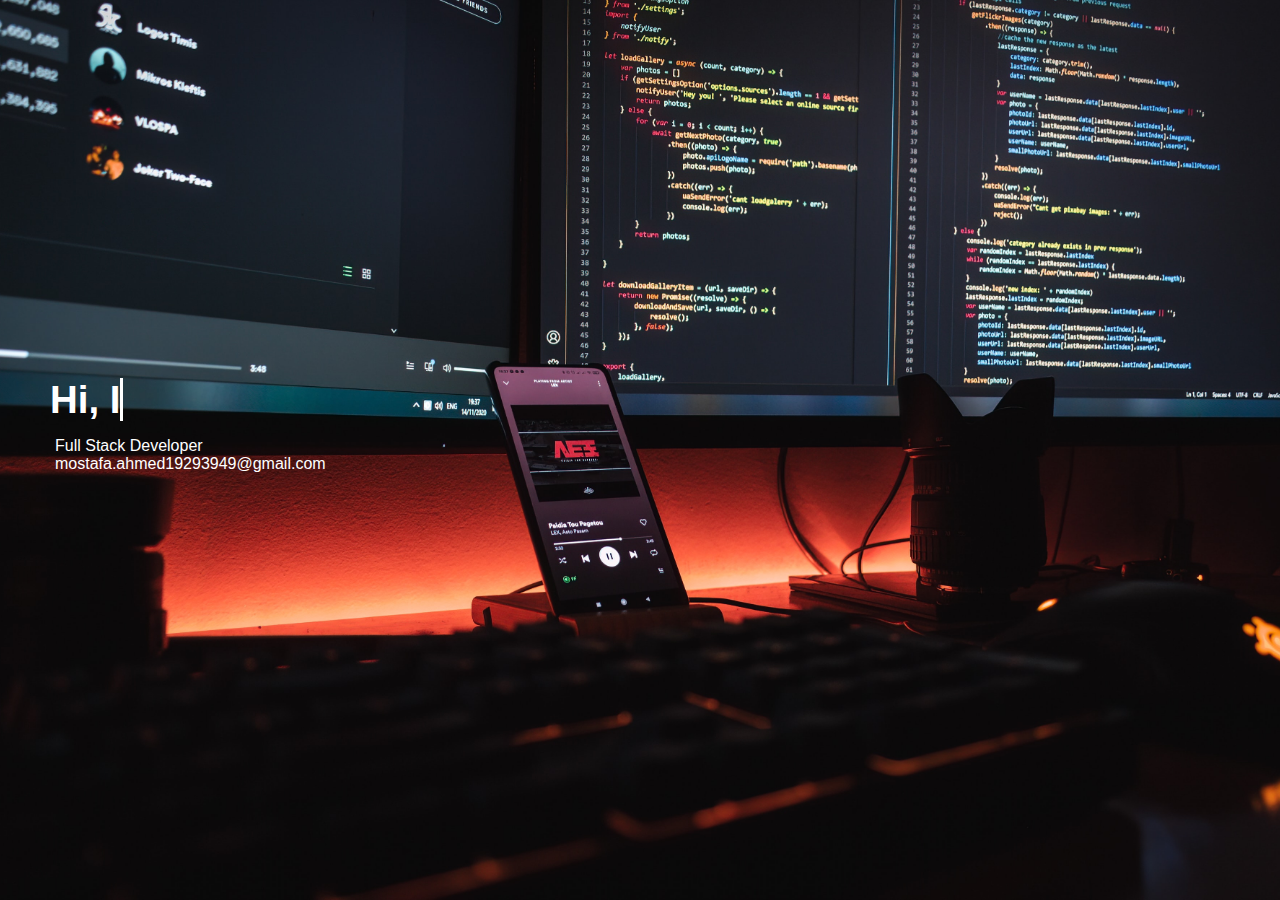
<file: index.html>
<!DOCTYPE html>
<html lang="en">
  <head>
    <meta charset="UTF-8" />
    <meta http-equiv="X-UA-Compatible" content="IE=edge" />
    <meta name="viewport" content="width=device-width, initial-scale=1.0" />
    <link
      rel="stylesheet"
      href="https://cdnjs.cloudflare.com/ajax/libs/font-awesome/6.2.1/css/all.min.css"
      integrity="sha512-MV7K8+y+gLIBoVD59lQIYicR65iaqukzvf/nwasF0nqhPay5w/9lJmVM2hMDcnK1OnMGCdVK+iQrJ7lzPJQd1w=="
      crossorigin="anonymous"
      referrerpolicy="no-referrer"
    />

    <link rel="stylesheet" href="style/index.css" />
    <script src="./script/vars.js" defer></script>
    <script src="script/textAnimation.js" defer></script>
    <script src="script/navBar.js" defer></script>
    <script src="./script/daynight.js" defer></script>
    <title>Mostafa Ahmed</title>
  </head>
  <body>
    <div id="bg" class="bg-holder">
      <header>
        <nav class="nav-holder">
          <div id="moon" class="toggle-mode">
            <i  class="fa-solid fa-moon fa-5x fa-icons"></i>
          </div>
          <div id="light" class="toggle-mode">
            <i id="light" class="fa-solid fa-bolt-lightning fa-5x fa-icons"></i>
          </div>
          <div class="menu-btn">
            <i id="bars" class="fa-solid fa-bars fa-5x fa-icons"></i>
          </div>
        </nav>
      </header>
      <main>
        <div class="contacts">
          <div class="name">
            <h1>
              <a
                href=""
                class="typewrite"
                data-period="2000"
                data-type='[ "Hi, I am Mostafa Ahmed.", "It is a pleasure to have you here.", "Take a moment to go through the portfolio section." ]'
              >
                <span class="wrap"></span>
              </a>
            </h1>
          </div>
          <div class="about">
            Full Stack Developer <br />
            mostafa.ahmed19293949@gmail.com
          </div>
          <div class="social-media">
            <a
              href="https://github.com/Mitso98"
              target="_blank"
              rel="noopener noreferrer"
            >
              <i class="fa-brands fa-github fa-5x fa-icons padding-right"></i>
            </a>
            <a
              href="https://www.linkedin.com/in/mostafa-ahmed-abdelghany/"
              target="_blank"
              rel="noopener noreferrer"
            >
              <i class="fa-brands fa-linkedin fa-5x fa-icons"></i>
            </a>
          </div>
        </div>
        <div id="solar"class="planets">
          <div id="neptune" class="planet"></div>
          <div id="uranus" class="planet"></div>
          <div id="saturn" class="planet"></div>
          <div id="jupiter" class="planet"></div>
          <div id="mars" class="planet"></div>
          <div id="earth" class="planet"></div>
          <div id="venus" class="planet"></div>
          <div id="mercury" class="planet"></div>
          <div id="sun" class="star"></div>
        </div>
      </main>
      <div id="nav-div">
        <div class="menu-btn-1">
          <i id="bars-1" class="fa-solid fa-bars fa-5x fa-icons"></i>
        </div>
        <div id="left" class="left">
          <div class="avatar">
            <img src="./images/01.jpg" alt="Avatar" />
          </div>
          <div class="email">
            <p>mostafa.ahmed19293949@gmail.com</p>
          </div>
          <div class="social-media">
            <a
              href="https://github.com/Mitso98"
              target="_blank"
              rel="noopener noreferrer"
            >
              <i class="fa-brands fa-github fa-5x fa-icons padding-right"></i>
            </a>
            <a
              href="https://www.linkedin.com/in/mostafa-ahmed-abdelghany/"
              target="_blank"
              rel="noopener noreferrer"
            >
              <i class="fa-brands fa-linkedin fa-5x fa-icons"></i>
            </a>
          </div>
        </div>
        <div id="right" class="right">
          <ul>
            <ol id="ol-1">
              <a href="./index.html"> Home </a>
            </ol>

            <ol id="ol-2">
              <a href="./about.html"> About </a>
            </ol>
            <ol id="ol-3">
              <a href="./portfolio.html"> Portfolio </a>
            </ol>
            <ol id="ol-4">
              <a href="./contact.html"> Contact </a>
            </ol>
          </ul>
        </div>
      </div>
    </div>
  </body>
</html>
</file>
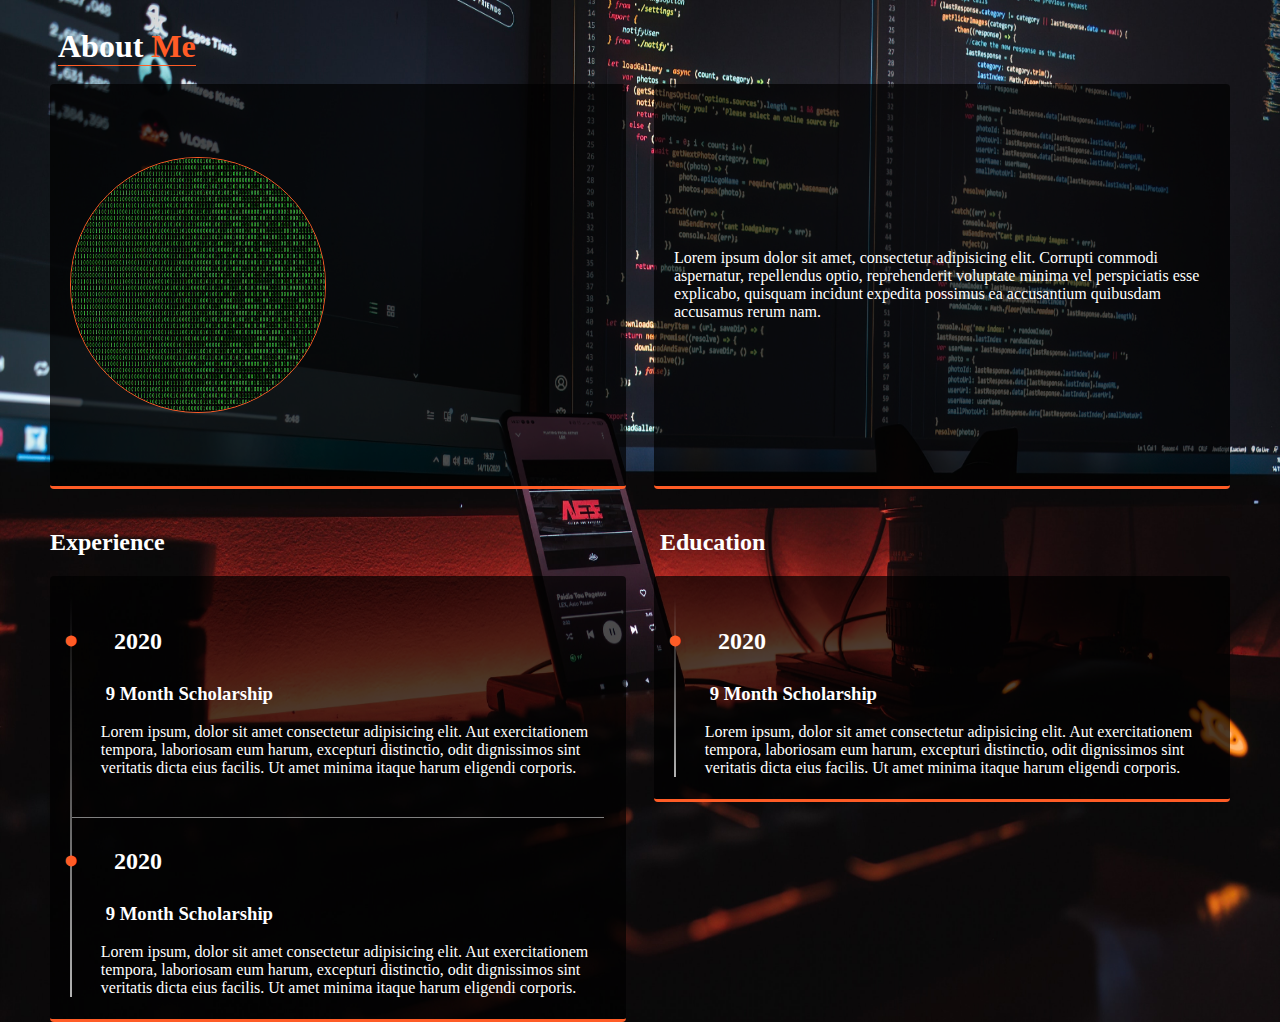
<file: about.html>
<!DOCTYPE html>
<html lang="en">
  <head>
    <meta charset="UTF-8" />
    <meta http-equiv="X-UA-Compatible" content="IE=edge" />
    <meta name="viewport" content="width=device-width, initial-scale=1.0" />
    <link
      rel="stylesheet"
      href="https://cdnjs.cloudflare.com/ajax/libs/font-awesome/6.2.1/css/all.min.css"
      integrity="sha512-MV7K8+y+gLIBoVD59lQIYicR65iaqukzvf/nwasF0nqhPay5w/9lJmVM2hMDcnK1OnMGCdVK+iQrJ7lzPJQd1w=="
      crossorigin="anonymous"
      referrerpolicy="no-referrer"
    />
    <link rel="stylesheet" href="style/about.css" />
    <script src="./script/vars.js" defer></script>
    <script src="./script/daynight.js" defer></script>
    <script src="script/navBar.js" defer></script>
    <title>About</title>
  </head>
  <body>
    <div id="bg"class="bg-holder">
      <header>
        <nav class="nav-holder">
          <div id="moon" class="toggle-mode">
            <i  class="fa-solid fa-moon fa-5x fa-icons"></i>
          </div>
          <div id="light" class="toggle-mode">
            <i id="light" class="fa-solid fa-bolt-lightning fa-5x fa-icons"></i>
          </div>
          <div class="menu-btn">
            <i id="bars" class="fa-solid fa-bars fa-5x fa-icons"></i>
          </div>
        </nav>
      </header>
      <main>
        <div class="main-title">
          <h1>About <span class="colored-span">Me</span></h1>
        </div>

        <div class="bio">
          <div class="avatar">
            <img src="./images/01.jpg" alt="Avatar" />
          </div>
          <div class="bio-paragraph">
            <p>
              Lorem ipsum dolor sit amet, consectetur adipisicing elit. Corrupti
              commodi aspernatur, repellendus optio, reprehenderit voluptate
              minima vel perspiciatis esse explicabo, quisquam incidunt expedita
              possimus ea accusantium quibusdam accusamus rerum nam.
            </p>
          </div>
        </div>
        <div class="history-titles">
          <div class="exp-title"><h2>Experience</h2></div>
          <div class="edu-title"><h2>Education</h2></div>
        </div>
        <div class="history">
          <div class="education">
            <ul>
              <li class="bullet-point">
                <i
                  class="fa-regular fa-calendar-days fa-xl"
                  style="padding: px"
                ></i>
                <h2 class="year-title">2020</h2>
              </li>

              <br />

              <h3 class="p-title">9 Month Scholarship</h3>

              <br />

              <p>
                Lorem ipsum, dolor sit amet consectetur adipisicing elit. Aut
                exercitationem tempora, laboriosam eum harum, excepturi
                distinctio, odit dignissimos sint veritatis dicta eius facilis.
                Ut amet minima itaque harum eligendi corporis.
              </p>
              <li class="bullet-point bullet-point-border">
                <i
                  class="fa-regular fa-calendar-days fa-xl"
                  style="padding: px"
                ></i>
                <h2 class="year-title">2020</h2>
              </li>

              <br />

              <h3 class="p-title">9 Month Scholarship</h3>

              <br />

              <p>
                Lorem ipsum, dolor sit amet consectetur adipisicing elit. Aut
                exercitationem tempora, laboriosam eum harum, excepturi
                distinctio, odit dignissimos sint veritatis dicta eius facilis.
                Ut amet minima itaque harum eligendi corporis.
              </p>
            </ul>
          </div>
          <div class="education">
            <ul>
              <li class="bullet-point">
                <i
                  class="fa-regular fa-calendar-days fa-xl"
                  style="padding: px"
                ></i>
                <h2 class="year-title">2020</h2>
              </li>

              <br />

              <h3 class="p-title">9 Month Scholarship</h3>

              <br />

              <p>
                Lorem ipsum, dolor sit amet consectetur adipisicing elit. Aut
                exercitationem tempora, laboriosam eum harum, excepturi
                distinctio, odit dignissimos sint veritatis dicta eius facilis.
                Ut amet minima itaque harum eligendi corporis.
              </p>
            </ul>
          </div>
        </div>
      </main>
      <div id="nav-div">
        <div class="menu-btn-1">
          <i id="bars-1" class="fa-solid fa-bars fa-5x fa-icons"></i>
        </div>
        <div id="left" class="left">
          <div class="avatar-nav">
            <img src="./images/01.jpg" alt="Avatar" />
          </div>
          <div class="email">
            <p>mostafa.ahmed19293949@gmail.com</p>
          </div>
          <div class="social-media">
            <a
              href="https://github.com/Mitso98"
              target="_blank"
              rel="noopener noreferrer"
            >
              <i class="fa-brands fa-github fa-5x fa-icons padding-right"></i>
            </a>
            <a
              href="https://www.linkedin.com/in/mostafa-ahmed-abdelghany/"
              target="_blank"
              rel="noopener noreferrer"
            >
              <i class="fa-brands fa-linkedin fa-5x fa-icons"></i>
            </a>
          </div>
        </div>
        <div id="right" class="right">
          <ul>
            <ol id="ol-1">
              <a href="./index.html"> Home </a>
            </ol>

            <ol id="ol-2">
              <a href="./about.html"> About </a>
            </ol>
            <ol id="ol-3">
              <a href="./portfolio.html"> Portfolio </a>
            </ol>
            <ol id="ol-4">
              <a href="./contact.html"> Contact </a>
            </ol>
          </ul>
        </div>
      </div>
    </div>
  </body>
</html>
</file>
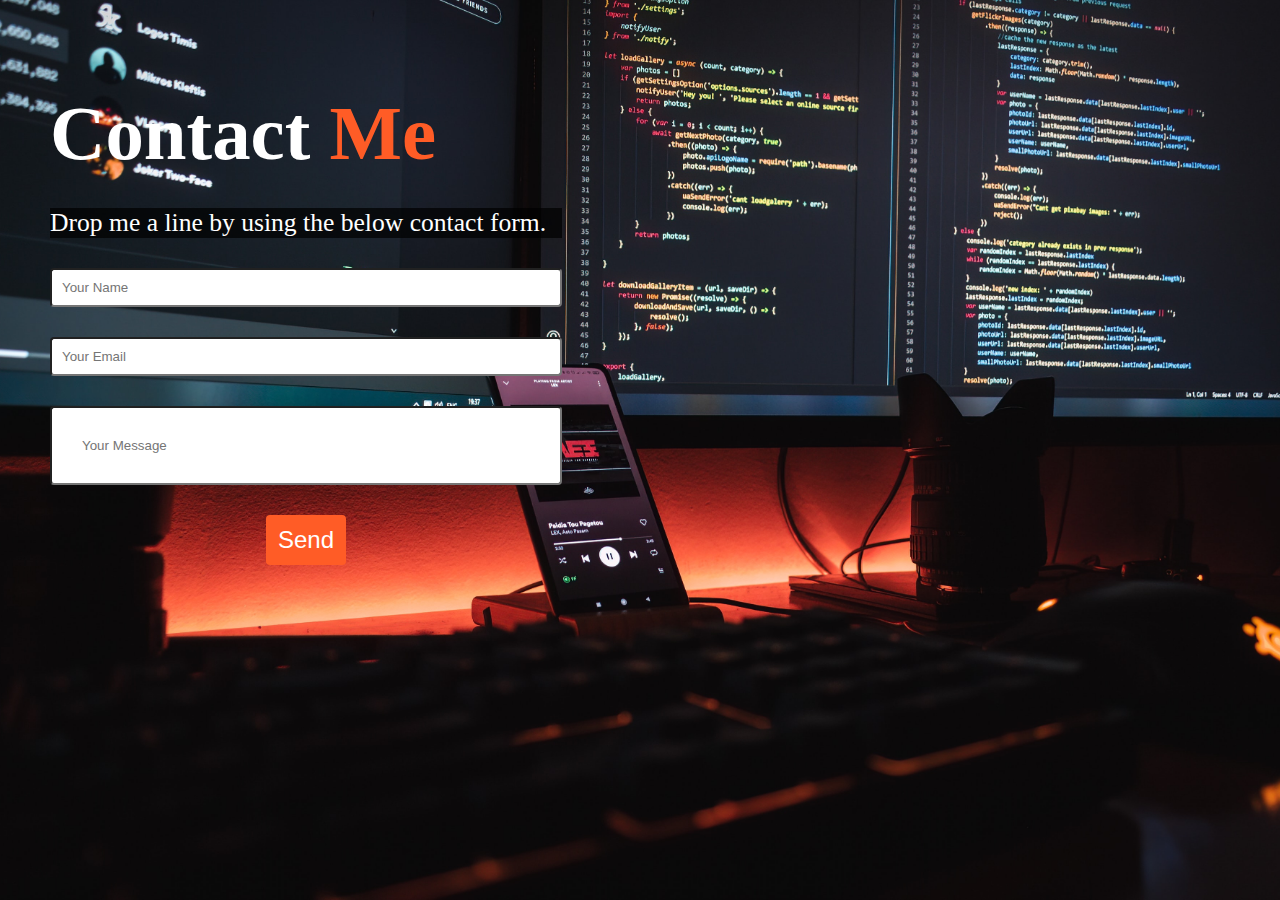
<file: contact.html>
<!DOCTYPE html>
<html lang="en">
  <head>
    <meta charset="UTF-8" />
    <meta http-equiv="X-UA-Compatible" content="IE=edge" />
    <meta name="viewport" content="width=device-width, initial-scale=1.0" />
    <link
      rel="stylesheet"
      href="https://cdnjs.cloudflare.com/ajax/libs/font-awesome/6.2.1/css/all.min.css"
      integrity="sha512-MV7K8+y+gLIBoVD59lQIYicR65iaqukzvf/nwasF0nqhPay5w/9lJmVM2hMDcnK1OnMGCdVK+iQrJ7lzPJQd1w=="
      crossorigin="anonymous"
      referrerpolicy="no-referrer"
    />
    <link rel="stylesheet" href="./style/contact.css" />
    <script src="./script/vars.js" defer></script>
    <script src="script/navBar.js" defer></script>
    <script src="./script/daynight.js" defer></script>
    <title>Contact Me</title>
  </head>
  <body>
    <div id="bg" class="bg-holder">
      <header>
        <nav class="nav-holder">
          <div id="moon" class="toggle-mode">
            <i class="fa-solid fa-moon fa-5x fa-icons"></i>
          </div>
          <div id="light" class="toggle-mode">
            <i id="light" class="fa-solid fa-bolt-lightning fa-5x fa-icons"></i>
          </div>
          <div class="menu-btn">
            <i id="bars" class="fa-solid fa-bars fa-5x fa-icons"></i>
          </div>
        </nav>
      </header>
      <main>
        <div class="wrapper">
          <div id="form-holder" class="form-holder">
            <div class="title">
              <h1>Contact <span class="colored-span">Me</span></h1>
            </div>
            <div class="desc">
              <p>Drop me a line by using the below contact form.</p>
            </div>
            <form action="">
              <input placeholder="Your Name" type="text" class="contact-form" />
              <input
                placeholder="Your Email"
                type="text"
                class="contact-form"
              />
              <input
                placeholder="Your Message"
                type="text"
                class="contact-form-message"
              />
              <button type="submit">Send</button>
            </form>
          </div>
          <div id="solar" class="planets">
            <div id="neptune" class="planet"></div>
            <div id="uranus" class="planet"></div>
            <div id="saturn" class="planet"></div>
            <div id="jupiter" class="planet"></div>
            <div id="mars" class="planet"></div>
            <div id="earth" class="planet"></div>
            <div id="venus" class="planet"></div>
            <div id="mercury" class="planet"></div>
            <div id="sun" class="star"></div>
          </div>
        </div>
      </main>
      <div id="nav-div">
        <div class="menu-btn-1">
          <i id="bars-1" class="fa-solid fa-bars fa-5x fa-icons"></i>
        </div>
        <div id="left" class="left">
          <div class="avatar">
            <img src="./images/01.jpg" alt="Avatar" />
          </div>
          <div class="email">
            <p>mostafa.ahmed19293949@gmail.com</p>
          </div>
          <div class="social-media">
            <a
              href="https://github.com/Mitso98"
              target="_blank"
              rel="noopener noreferrer"
            >
              <i class="fa-brands fa-github fa-5x fa-icons padding-right"></i>
            </a>
            <a
              href="https://www.linkedin.com/in/mostafa-ahmed-abdelghany/"
              target="_blank"
              rel="noopener noreferrer"
            >
              <i class="fa-brands fa-linkedin fa-5x fa-icons"></i>
            </a>
          </div>
        </div>
        <div id="right" class="right">
          <ul>
            <ol id="ol-1">
              <a href="./index.html"> Home </a>
            </ol>

            <ol id="ol-2">
              <a href="./about.html"> About </a>
            </ol>
            <ol id="ol-3">
              <a href="./portfolio.html"> Portfolio </a>
            </ol>
            <ol id="ol-4">
              <a href="./contact.html"> Contact </a>
            </ol>
          </ul>
        </div>
      </div>
    </div>
  </body>
</html>
</file>
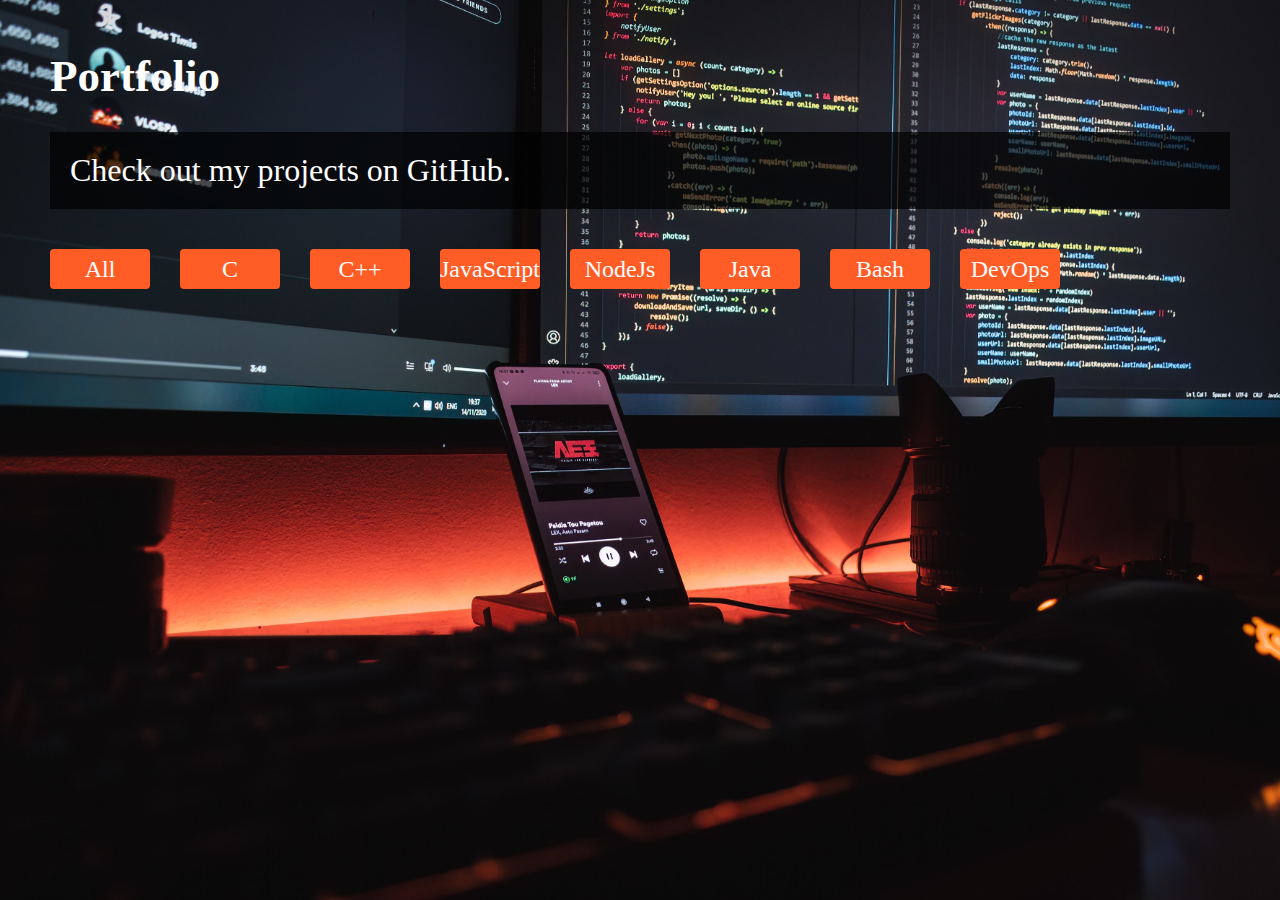
<file: portfolio.html>
<!DOCTYPE html>
<html lang="en">
  <head>
    <meta charset="UTF-8" />
    <meta http-equiv="X-UA-Compatible" content="IE=edge" />
    <meta name="viewport" content="width=device-width, initial-scale=1.0" />
    <link
      rel="stylesheet"
      href="https://cdnjs.cloudflare.com/ajax/libs/font-awesome/6.2.1/css/all.min.css"
      integrity="sha512-MV7K8+y+gLIBoVD59lQIYicR65iaqukzvf/nwasF0nqhPay5w/9lJmVM2hMDcnK1OnMGCdVK+iQrJ7lzPJQd1w=="
      crossorigin="anonymous"
      referrerpolicy="no-referrer"
    />
    <link rel="stylesheet" href="./style/portfolio.css" />
    <script src="./script/vars.js" defer></script>
    <script src="script/textAnimation.js" defer></script>
    <script src="script/navBar.js" defer></script>
    <script src="./script/portfolio.js" defer></script>
    <script src="./script/daynight.js" defer></script>
    <title>Portfolio</title>
  </head>
  <body>
    <div id="bg" class="bg-holder">
      <header>
        <nav class="nav-holder">
          <div id="moon" class="toggle-mode">
            <i  class="fa-solid fa-moon fa-5x fa-icons"></i>
          </div>
          <div id="light" class="toggle-mode">
            <i id="light" class="fa-solid fa-bolt-lightning fa-5x fa-icons"></i>
          </div>
          <div class="menu-btn">
            <i id="bars" class="fa-solid fa-bars fa-5x fa-icons"></i>
          </div>
        </nav>
      </header>
      <main>
        <h3 class="title">Portfolio</h3>
        <div class="desc">
          <p>Check out my projects on GitHub.</p>
        </div>
        <div class="buttons">
          <ul>
            <li id="all">All</li>
            <li id="c">C</li>
            <li id="cpp">C++</li>
            <li id="js">JavaScript</li>
            <li id="nodejs">NodeJs</li>
            <li id="java">Java</li>
            <li id="bash">Bash</li>
            <li id="devops">DevOps</li>
          </ul>
        </div>
        <div class="cards-holder">
          <div class="card c">
            <img src="./images/01.jpg" alt="" />
            <h3>C</h3>
            <p>Tools Used</p>
          </div>
          <div class="card cpp">
            <img src="./images/01.jpg" alt="" />
            <h3>CPP</h3>
            <p>Tools Used</p>
          </div>
          <div class="card js">
            <img src="./images/01.jpg" alt="" />
            <h3>JS</h3>
            <p>Tools Used</p>
          </div>
          <div class="card nodejs">
            <img src="./images/01.jpg" alt="" />
            <h3>NodeJS</h3>
            <p>Tools Used</p>
          </div>
          <div class="card java">
            <img src="./images/01.jpg" alt="" />
            <h3>Java</h3>
            <p>Tools Used</p>
          </div>
          <div class="card bash">
            <img src="./images/01.jpg" alt="" />
            <h3>Bash</h3>
            <p>Tools Used</p>
          </div>
          <div class="card devops">
            <img src="./images/01.jpg" alt="" />
            <h3>DevOps</h3>
            <p>Tools Used</p>
          </div>
        </div>
      </main>
      <div id="nav-div">
        <div class="menu-btn-1">
          <i id="bars-1" class="fa-solid fa-bars fa-5x fa-icons"></i>
        </div>
        <div id="left" class="left">
          <div class="avatar">
            <img src="./images/01.jpg" alt="Avatar" />
          </div>
          <div class="email">
            <p>mostafa.ahmed19293949@gmail.com</p>
          </div>
          <div class="social-media">
            <a
              href="https://github.com/Mitso98"
              target="_blank"
              rel="noopener noreferrer"
            >
              <i class="fa-brands fa-github fa-5x fa-icons padding-right"></i>
            </a>
            <a
              href="https://www.linkedin.com/in/mostafa-ahmed-abdelghany/"
              target="_blank"
              rel="noopener noreferrer"
            >
              <i class="fa-brands fa-linkedin fa-5x fa-icons"></i>
            </a>
          </div>
        </div>
        <div id="right" class="right">
          <ul>
            <ol id="ol-1">
              <a href="./index.html"> Home </a>
            </ol>

            <ol id="ol-2">
              <a href="./about.html"> About </a>
            </ol>
            <ol id="ol-3">
              <a href="./portfolio.html"> Portfolio </a>
            </ol>
            <ol id="ol-4">
              <a href="./contact.html"> Contact </a>
            </ol>
          </ul>
        </div>
      </div>
    </div>
  </body>
</html>
</file>
<file: style/index.css>
@import url('https://fonts.googleapis.com/css2?family=Open+Sans:wght@300&family=Playfair+Display&family=Roboto+Slab:wght@100&display=swap');
* {
  margin: 0;
  padding: 0;
  box-sizing: border-box;
  font-family: 'Playfair', sans-serif;
}

:root {
  --orange-icons: #ff5c26;
  --text-color: #fff;
  --black-opacity: rgba(0, 0, 0, 0.7);
}

.bg-holder {
  position: relative;
  width: 100vw;
  height: 100vh;
  background: center no-repeat url("../images/canvas-bg.jpg");
  background-size: cover;
}

.nav-holder {
  position: absolute;
  display: flex;
  justify-content: space-between;
  width: 100%;
  padding: 10px 50px;
}

.fa-icons {
  color: var(--orange-icons);
  cursor: pointer;
}

#moon{
  display: none;
}

.name {
  color: var(--text-color);
  font-size: 1.5vw;
    
}
.name span {
  color: var(--text-color);
}

main {
  display:flex;
  justify-content: space-between;
  align-items: center;
  width: 100%;
  position: relative;
  top: 42vh;
  left: 50px;
}

.contacts {
  width: fit-content;
}

.contacts div {
  margin-bottom: 10px;
}

.about {
  font-weight: 500;
  color: var(--text-color);
  padding: 5px;
  width: fit-content;
}

.padding-right {
  padding-right: 10px;
}

/* Hidden Nav */
#nav-div {
  position: absolute;
  display: flex;
  justify-content: space-between;
  top: 0;
  display: none;
  height: 100vh;
  width: 100vw;
}

.left .social-media .fa-icons {
  color: var(--orange-icons);
}

.menu-btn-1 {
  position: absolute;
  display: flex;
  justify-content: flex-end;
  width: 100%;
  padding: 10px 50px;
  z-index: 100;
}

.avatar img {
  border: 1.5px solid var(--orange-icons);
  border-radius: 50%;
  height: 175px;
  width: 175px;
  cursor: pointer;
}

.email p {
  color: var(--orange-icons);
  inline-size: 18vw;
  overflow-wrap: break-word;
  text-align: center;
}

.left {
  position: absolute;
  width: 50vw;
  height: 100vh;
  display: flex;
  flex-direction: column;
  justify-content: center;
  align-items: center;
  background-color: rgba(0, 0, 0, 0.8);
  /* background-color: rgba(251, 124, 81, 0.3); */
}

.left div {
  padding: 5px 0;
}

.right {
  position: absolute;
  width: 50vw;
  height: 100vh;
  left: 50vw;
  display: flex;
  color: var(--orange-icons);
  justify-content: center;
  align-items: center;
  background-color: rgba(0, 0, 0, 0.8);
  /* background-color: rgba(165, 41, 34, 0.3); */
}

a {
  text-decoration: none;
  color: var(--orange-icons);
}

ul {
  position: absolute;
  display: flex;
  justify-content: center;
  align-items: center;
  flex-direction: column;
  width: 100%;
}

ol {
  position: relative;
  margin: 15px 0;
  padding: 10px;
  width: 140px;
  border-radius: 4px;
  background-color: rgba(0, 0, 0);
  cursor: pointer;
  text-align: center;
  transition: 0.2s;
}

ol:hover {
  scale: 1.5;
}

/* Planets */
.planets{
  pointer-events: none;
}

.planets >div{
   width: 600px;
   height: 600px;
   overflow: hidden;
}

.planet:after,
.star:after {
   display: flex;
   align-items: center;
   justify-content: center;
   content: "";
   position: absolute;
   width: 15px;
   height: 15px;
   border-radius: 50%;
   transform-origin: center;
   margin: auto;
   top: 0;
   bottom: 0;
   left: 0;
   right: 0;
}

.planet,
.star {
   position: absolute;
}

#sun {
   transform-origin: center center;
   margin: auto;
   top: 0;
   bottom: 0;
   left: 0;
   right: 0;

}

#sun:after {
   display: flex;
   align-items: center;
   text-align: center;
   transform-origin: center center;
   content: "Full Stack Developer";
   color: #ff7700;
   /* background: url("../images/01.jpg"); */
   box-shadow: 0px 0px 40px #ff7700;
   margin: auto;
   width: 100px;
   height: 100px;
   top: 0;
   bottom: 0;
   left: 0;
   right: 0;
}

#venus {
   margin: auto;
   top: 0;
   bottom: 0;
   left: 0;
   right: 0;
   animation: planetMove 8s linear infinite;
}

#venus:after {
  
   width: 40px;
   height: 40px;
   top: 150px;
   left: 150px;
   background: yellow;
   content: "JS";
   color: black;
   text-align: center;
   font-weight: bold;
}

#earth {
   margin: auto;
   top: 0;
   bottom: 0;
   left: 0;
   right: 0;
   animation: planetMove 16s linear infinite;
}

#earth:after {
   width: 50px;
   height: 50px;
   top: 200px;
   left: 200px;
   background: whitesmoke;
   content: "NodeJs";
   color: green;
}

#mars {
   margin: auto;
   top: 0;
   bottom: 0;
   left: 0;
   right: 0;
   animation: planetMove 20s linear infinite;
}

#mars:after {
   width: 60px;
   height: 60px;
   top: 250px;
   left: 250px;
   background: black;
   content: "ReactJS";
   color: skyblue;
}

#jupiter {
   margin: auto;
   top: 0;
   bottom: 0;
   left: 0;
   right: 0;
   animation: planetMove 29s linear infinite;
}

#jupiter:after {
   width: 70px;
   height: 70px;
   top: 300px;
   left: 300px;
   background: rgb(255, 235, 199);
   content: "MongoDB";
   color: greenyellow;
}

#saturn {
   margin: auto;
   top: 0;
   bottom: 0;
   left: 0;
   right: 0;
   animation: planetMove 35s linear infinite;
}

#saturn:after {
   width: 60px;
   height: 60px;
   top: 350px;
   left: 350px;
   content: "Python";
   background-color: blue;
   color: yellow
}

#uranus {
   margin: auto;
   top: 0;
   bottom: 0;
   left: 0;
   right: 0;
   animation: planetMove 40s linear infinite;
}

#uranus:after {
   width: 60px;
   height: 60px;
   top: 400px;
   left: 400px;
   content: "Django";
   color: rgb(0, 36, 0);
   background: whitesmoke;
}

#neptune {
   margin: auto;
   top: 0;
   bottom: 0;
   left: 0;
   right: 0;
   animation: planetMove 49s linear infinite;
}

#neptune:after {
   width: 60px;
   height: 60px;
   top: 450px;
   left: 450px;
   content: "Java";
   color: yellow;
   background-color: black;
}

@keyframes planetMove {
   from {
       transform: rotate(0deg);
   }

   to {
       transform: rotate(360deg);
   }
}

@keyframes spinnerRotate {
   0% {
       transform: rotate(0deg);
   }

   100% {
       transform: rotate(360deg);
   }
}
</file>
<file: style/about.css>
:root {
    --orange-icons: rgb(255, 92, 38);
    --orange-opacity: rgba(255, 92, 38, 0.6);
    --black-opacity: rgba(0, 0, 0, 0.7);
    --text-color: #fff;
}

* {
    margin: 0;
    padding: 0;
    box-sizing: border-box;
}

.bg-holder {
    background: center no-repeat url("../images/canvas-bg.jpg");
    background-size: 100% 100%;
}

.nav-holder {
    display: flex;
    justify-content: space-between;
    width: 100%;
    padding: 10px 50px;
}

.fa-icons {
    color: var(--orange-icons);
    cursor: pointer;
}
#moon{
  display: none;
}

main {
    width: 100%;
    color: var(--text-color);
    padding: 0px 50px;
}

.colored-span {
    color: var(--orange-icons);
}



.main-title {
    padding: 8px;
    margin-bottom: 10px;
}

.main-title h1 {
    width: fit-content;
    border-bottom: 1px solid var(--orange-icons);
    font-size: 2.5vw;
}

.bio {
    display: flex;

    justify-content: space-between;
    align-items: flex-start;
    border-radius: 4px;
}

.avatar {
    border-radius: 4px;
    display: flex;
    align-items: center;
    width: 45vw;
    height: 45vh;
    flex-grow: 0;
    padding-left: 20px;
    background-color: var(--black-opacity);
    border-bottom: 3px solid var(--orange-icons);
}

.avatar img {
    border: 1.5px solid var(--orange-icons);
    border-radius: 50%;
    height: 20vw;
    width: 20vw;
    cursor: pointer;
}

.bio-paragraph {
    border-radius: 4px;
    display: flex;
    align-items: center;
    width: 45vw;
    height: 45vh;
    flex-grow: 0;
    padding-left: 20px;
    background-color: var(--black-opacity);
    border-bottom: 3px solid var(--orange-icons);
}

.history-titles {
    display: flex;
    justify-content: space-between;
    margin-top: 40px;
}

.exp-title {
    flex: 1;

}

.edu-title {
    flex: 1;

}

.edu-title h2 {
    padding: 0 20px;
}

.history {
    display: flex;
    justify-content: space-between;
    align-items: flex-start;
    margin-top: 20px;
}

.education {
    border-radius: 4px;
    border-bottom: 3px solid var(--orange-icons);
}

.education ul {
    list-style: none;
    border-width: 2px;
    border-style: solid;
    border-image: linear-gradient(to bottom, rgba(0, 0, 0, 0), rgba(179, 179, 179)) 0 0 0 1;

}

.education ul li.bullet-point {
    /* margin-bottom: 1em; */
    /* margin-left: -1.7em; */
    padding-top: 20px;
    display: flex;
    align-items: center;
}

.education ul li.bullet-point-border {
    margin-top: 40px;
    border-top: 1px solid gray;
}


h2.year-title {
    margin-left: 10px;
}


.education ul li.bullet-point:before {
    font-size: 40px;
    content: "\2022";
    color: var(--orange-icons);
    font-weight: bold;
    display: inline-block;
    width: 1em;
    margin-left: -0.2em;
}

.education ul h3 {
    margin-left: 1.8em;
}

.education ul p {
    margin-left: 1.8em;
}

.education {
    width: 45vw;
    flex-grow: 0;
    padding: 20px;
    background-color: var(--black-opacity);
}



/*hidden nav bar*/
#nav-div {
    position: absolute;
    display: flex;
    justify-content: space-between;
    top: 0;
    display: none;
    height: 100vh;
    width: 100vw;
}

.left .social-media .fa-icons {
    color: var(--orange-icons);
    ;
}

.avatar-nav img {
    border: 1.5px solid var(--orange-icons);
    border-radius: 50%;
    height: 175px;
    width: 175px;
    cursor: pointer;
}

.menu-btn-1 {
    position: absolute;
    display: flex;
    justify-content: flex-end;
    width: 100%;
    padding: 10px 50px;
    z-index: 100;
}

.email p {
    color: var(--orange-icons);
    inline-size: 18vw;
    overflow-wrap: break-word;
    text-align: center;
}

.left {
    position: absolute;
    width: 50vw;
    height: 100vh;
    display: flex;
    flex-direction: column;
    justify-content: center;
    align-items: center;
    background-color: rgba(0, 0, 0, 0.8);
    /* background-color: rgba(251, 124, 81, 0.3); */
}

.left div {
    padding: 5px 0;
}

.right {
    position: absolute;
    width: 50vw;
    height: 100vh;
    left: 50vw;
    display: flex;
    color: var(--orange-icons);
    justify-content: center;
    align-items: center;
    background-color: rgba(0, 0, 0, 0.8);
    /* background-color: rgba(165, 41, 34, 0.3); */
}

#nav-div a {
    text-decoration: none;
    color: var(--orange-icons);
}

#nav-div ul {
    position: absolute;
    display: flex;
    justify-content: center;
    align-items: center;
    flex-direction: column;
    width: 100%;
}

#nav-div ol {
    position: relative;
    margin: 15px 0;
    padding: 10px;
    width: 140px;
    border-radius: 4px;
    background-color: rgba(0, 0, 0);
    cursor: pointer;
    text-align: center;
    transition: 0.2s;
}

#nav-div ol:hover {

    scale: 1.5;
}
</file>
<file: style/contact.css>
* {
    margin: 0;
    padding: 0;
    box-sizing: border-box;
    overflow-x: hidden;
}

:root {
    --orange-icons: #ff5c26;
    --orange-opacity: rgba(255, 92, 38, 0.6);
    --black-opacity: rgba(0, 0, 0, 0.7);
    --text-color: #fff;
}

.bg-holder {
    display: flex;
    flex-direction: column;
    width: 100vw;
    height: 100vh;
    background: center no-repeat url('../images/canvas-bg.jpg');
    background-size: cover;
}



main {

    color: var(--text-color);
    padding-left: 50px;
}

header {
    width: 100%;
}

.nav-holder {
    display: flex;
    justify-content: space-between;
    width: 100%;
    padding: 10px 50px;
}

.fa-icons {
    color: var(--orange-icons);
    ;
    cursor: pointer;
}

#moon {
    display: none;
}

.colored-span {
    color: var(--orange-icons);
}



.wrapper {
    display: flex;
    flex-direction: column;
}

.form-holder {
    width: 40vw;
    flex: 1;
    margin-top: 70px;
    z-index: 100;
}

.wrapper .title h1 {
    font-size: 6vw;
    margin-bottom: 30px;
}

.desc p {
    font-size: 2vw;
    margin-bottom: 30px;
    background-color: var(--black-opacity);

}

form {
    display: flex;
    flex-direction: column;
    align-items: center;
}

input {
    width: 100%;
    border-radius: 4px;
    margin-bottom: 30px;
}

.contact-form {
    padding: 10px;
}

.contact-form-message {
    padding: 30px;
}

button {
    height: 50px;
    width: 80px;
    background-color: var(--orange-icons);
    border: none;
    border-radius: 4px;
    cursor: pointer;
    color: var(--text-color);
    font-size: x-large;
}


/* Hidden Nav */
#nav-div {
    position: absolute;
    display: flex;
    justify-content: space-between;
    top: 0;
    display: none;
    height: 100vh;
    width: 100vw;
}

.left .social-media .fa-icons {
    color: var(--orange-icons);
    ;
}

.menu-btn-1 {
    position: absolute;
    display: flex;
    justify-content: flex-end;
    width: 100%;
    padding: 10px 50px;
    z-index: 100;
}

.avatar img {
    border: 1.5px solid var(--orange-icons);
    border-radius: 50%;
    height: 175px;
    width: 175px;
    cursor: pointer;
}


.email p {
    color: var(--orange-icons);
    inline-size: 18vw;
    overflow-wrap: break-word;
    text-align: center;
}

.left {
    position: absolute;
    width: 50vw;
    height: 100vh;
    display: flex;
    flex-direction: column;
    justify-content: center;
    align-items: center;
    background-color: rgba(0, 0, 0, 0.8);
    /* background-color: rgba(251, 124, 81, 0.3); */
}

.left div {
    padding: 5px 0;
}

.right {
    position: absolute;
    width: 50vw;
    height: 100vh;
    left: 50vw;
    display: flex;
    color: var(--orange-icons);
    justify-content: center;
    align-items: center;
    background-color: rgba(0, 0, 0, 0.8);
    /* background-color: rgba(165, 41, 34, 0.3); */
}

a {
    text-decoration: none;
    color: var(--orange-icons);
}

ul {
    position: absolute;
    display: flex;
    justify-content: center;
    align-items: center;
    flex-direction: column;
    width: 100%;
}

ol {
    position: relative;
    margin: 15px 0;
    padding: 10px;
    width: 140px;
    border-radius: 4px;
    background-color: rgba(0, 0, 0);
    cursor: pointer;
    text-align: center;
    transition: 0.2s;
}

ol:hover {

    scale: 1.5;
}

/* Planets */
.planets {
    pointer-events: none;
}

.planets>div {
    width: 600px;
    height: 600px;
    overflow: hidden;
}

.planet:after,
.star:after {
    display: flex;
    align-items: center;
    justify-content: center;
    content: "";
    position: absolute;
    width: 15px;
    height: 15px;
    border-radius: 50%;
    transform-origin: center;
    margin: auto;
    top: 0;
    bottom: 0;
    left: 0;
    right: 0;
}

.planet,
.star {
    position: absolute;
}

#sun {
    transform-origin: center center;
    margin: auto;
    top: 0;
    bottom: 0;
    left: 0;
    right: 0;

}

#sun:after {
    display: flex;
    align-items: center;
    text-align: center;
    transform-origin: center center;
    content: "Full Stack Developer";
    color: #ff7700;
    /* background: url("../images/01.jpg"); */
    box-shadow: 0px 0px 40px #ff7700;
    margin: auto;
    width: 100px;
    height: 100px;
    top: 0;
    bottom: 0;
    left: 0;
    right: 0;
}

#venus {
    margin: auto;
    top: 0;
    bottom: 0;
    left: 0;
    right: 0;
    animation: planetMove 8s linear infinite;
}

#venus:after {

    width: 40px;
    height: 40px;
    top: 150px;
    left: 150px;
    background: yellow;
    content: "JS";
    color: black;
    text-align: center;
    font-weight: bold;
}

#earth {
    margin: auto;
    top: 0;
    bottom: 0;
    left: 0;
    right: 0;
    animation: planetMove 16s linear infinite;
}

#earth:after {
    width: 50px;
    height: 50px;
    top: 200px;
    left: 200px;
    background: whitesmoke;
    content: "NodeJs";
    color: green;
}

#mars {
    margin: auto;
    top: 0;
    bottom: 0;
    left: 0;
    right: 0;
    animation: planetMove 20s linear infinite;
}

#mars:after {
    width: 60px;
    height: 60px;
    top: 250px;
    left: 250px;
    background: black;
    content: "ReactJS";
    color: skyblue;
}

#jupiter {
    margin: auto;
    top: 0;
    bottom: 0;
    left: 0;
    right: 0;
    animation: planetMove 29s linear infinite;
}

#jupiter:after {
    width: 70px;
    height: 70px;
    top: 300px;
    left: 300px;
    background: rgb(255, 235, 199);
    content: "MongoDB";
    color: greenyellow;
}

#saturn {
    margin: auto;
    top: 0;
    bottom: 0;
    left: 0;
    right: 0;
    animation: planetMove 35s linear infinite;
}

#saturn:after {
    width: 60px;
    height: 60px;
    top: 350px;
    left: 350px;
    content: "Python";
    background-color: blue;
    color: yellow
}

#uranus {
    margin: auto;
    top: 0;
    bottom: 0;
    left: 0;
    right: 0;
    animation: planetMove 40s linear infinite;
}

#uranus:after {
    width: 60px;
    height: 60px;
    top: 400px;
    left: 400px;
    content: "Django";
    color: rgb(0, 36, 0);
    background: whitesmoke;
}

#neptune {
    margin: auto;
    top: 0;
    bottom: 0;
    left: 0;
    right: 0;
    animation: planetMove 49s linear infinite;
}

#neptune:after {
    width: 60px;
    height: 60px;
    top: 450px;
    left: 450px;
    content: "Java";
    color: yellow;
    background-color: black;
}

@keyframes planetMove {
    from {
        transform: rotate(0deg);
    }

    to {
        transform: rotate(360deg);
    }
}

@keyframes spinnerRotate {
    0% {
        transform: rotate(0deg);
    }

    100% {
        transform: rotate(360deg);
    }
}
</file>
<file: style/portfolio.css>
* {
    margin: 0;
    padding: 0;
    box-sizing: border-box;
    overflow-x: hidden;
}

:root {
    --orange-icons: #ff5c26;
    --text-color: #fff;
    --black-opacity: rgba(0, 0, 0, 0.7);
}

.bg-holder {
    display: flex;
    flex-direction: column;
    width: 100vw;
    min-height: 100vh;
    background: center no-repeat url("../images/canvas-bg.jpg");
    background-size: cover;
}

main {
    color: var(--text-color);
    padding-left: 50px;
}

.title {
    font-weight: bold;
    font-size: 45px;
    margin: 30px 0;
}

header {
    width: 100%;
}

.nav-holder {
    display: flex;
    justify-content: space-between;
    width: 100%;
    padding: 10px 50px;
}

.fa-icons {
    color: var(--orange-icons);
    cursor: pointer;
}
#moon{
  display: none;
}

.colored-span {
    color: var(--orange-icons);
}

.wrapper {
    display: flex;
    flex-direction: column;
}

.form-holder {
    width: 40vw;
    flex: 1;
    margin-top: 70px;
}

.wrapper .title h1 {
    font-size: 75px;
    margin-bottom: 30px;
}


.desc p {
    font-size: xx-large;
    margin-bottom: 30px;
    margin-right: 50px;
    background-color: var(--black-opacity);
    padding: 20px;
}

ul {
    display: flex;
    align-items: center;
    min-height: 60px;
}

li {
    display: flex;
    justify-content: center;
    align-items: center;
    font-size: x-large;
    border-radius: 4px;
    width: 100px;
    height: 40px;
    text-decoration: none;
    color: var(--text-color);
    background-color: var(--orange-icons);
    margin-right: 30px;
    transition: 0.3s;
    cursor: pointer;
}

li:hover {
    margin: 0 30px;
    scale: 1.5;
}

.cards-holder {
    display: flex;
    flex-wrap: wrap;

    justify-content: center;
    width: fit-content;
    margin: 50px 0;
    margin-right: 50px;
}

.card {
    display: none;
    justify-content: center;
    align-items: center;
    flex-direction: column;
    width: 33%;
    margin-bottom: 20px;
    margin-right: 20px;
    border: 1px solid gray;
}

.card img {
    width: 300px;
    height: 200px;
}

.card h3 {
    text-align: center;
    margin-top: 20px;
}

.card p {
    text-align: center;
    margin-top: 20px;
}

@media only screen and (max-width: 600px) {
    .bg-holder {
        min-height: 100vh;
        max-height: 100%;
    }

    ul {
        flex-direction: column;
        height: 500px;
    }

    li {
        margin-bottom: 20px;
    }

    li:hover {
        margin-bottom: 30px;
    }
}

/* Hidden Nav */
#nav-div {
    position: absolute;
    display: flex;
    justify-content: space-between;
    top: 0;
    display: none;
    height: 100vh;
    width: 100vw;
}

.left .social-media .fa-icons {
    color: var(--orange-icons);
}

.menu-btn-1 {
    position: absolute;
    display: flex;
    justify-content: flex-end;
    width: 100%;
    padding: 10px 50px;
    z-index: 100;
}

.avatar img {
    border: 1.5px solid var(--orange-icons);
    border-radius: 50%;
    height: 175px;
    width: 175px;
    cursor: pointer;
}

.email p {
    color: var(--orange-icons);
    inline-size: 18vw;
    overflow-wrap: break-word;
    text-align: center;
}

.left {
    position: absolute;
    width: 50vw;
    height: 100vh;
    display: flex;
    flex-direction: column;
    justify-content: center;
    align-items: center;
    background-color:  rgba(0, 0, 0, 0.7);
    /* background-color: rgba(251, 124, 81, 0.3); */
}

.left div {
    padding: 5px 0;
}

.right {
    position: absolute;
    width: 50vw;
    height: 100vh;
    left: 50vw;
    display: flex;
    color: var(--orange-icons);
    justify-content: center;
    align-items: center;
    background-color:  rgba(0, 0, 0, 0.7);
    /* background-color: rgba(165, 41, 34, 0.3); */
}

.right a {
    text-decoration: none;
    color: var(--orange-icons);
}

.right ul {
    position: absolute;
    display: flex;
    justify-content: center;
    align-items: center;
    flex-direction: column;
    width: 100%;
}

ol {
    position: relative;
    margin: 15px 0;
    padding: 10px;
    width: 140px;
    border-radius: 4px;
    background-color: rgba(0, 0, 0);
    cursor: pointer;
    text-align: center;
    transition: 0.2s;
}

ol:hover {
    scale: 1.5;
}
</file>
